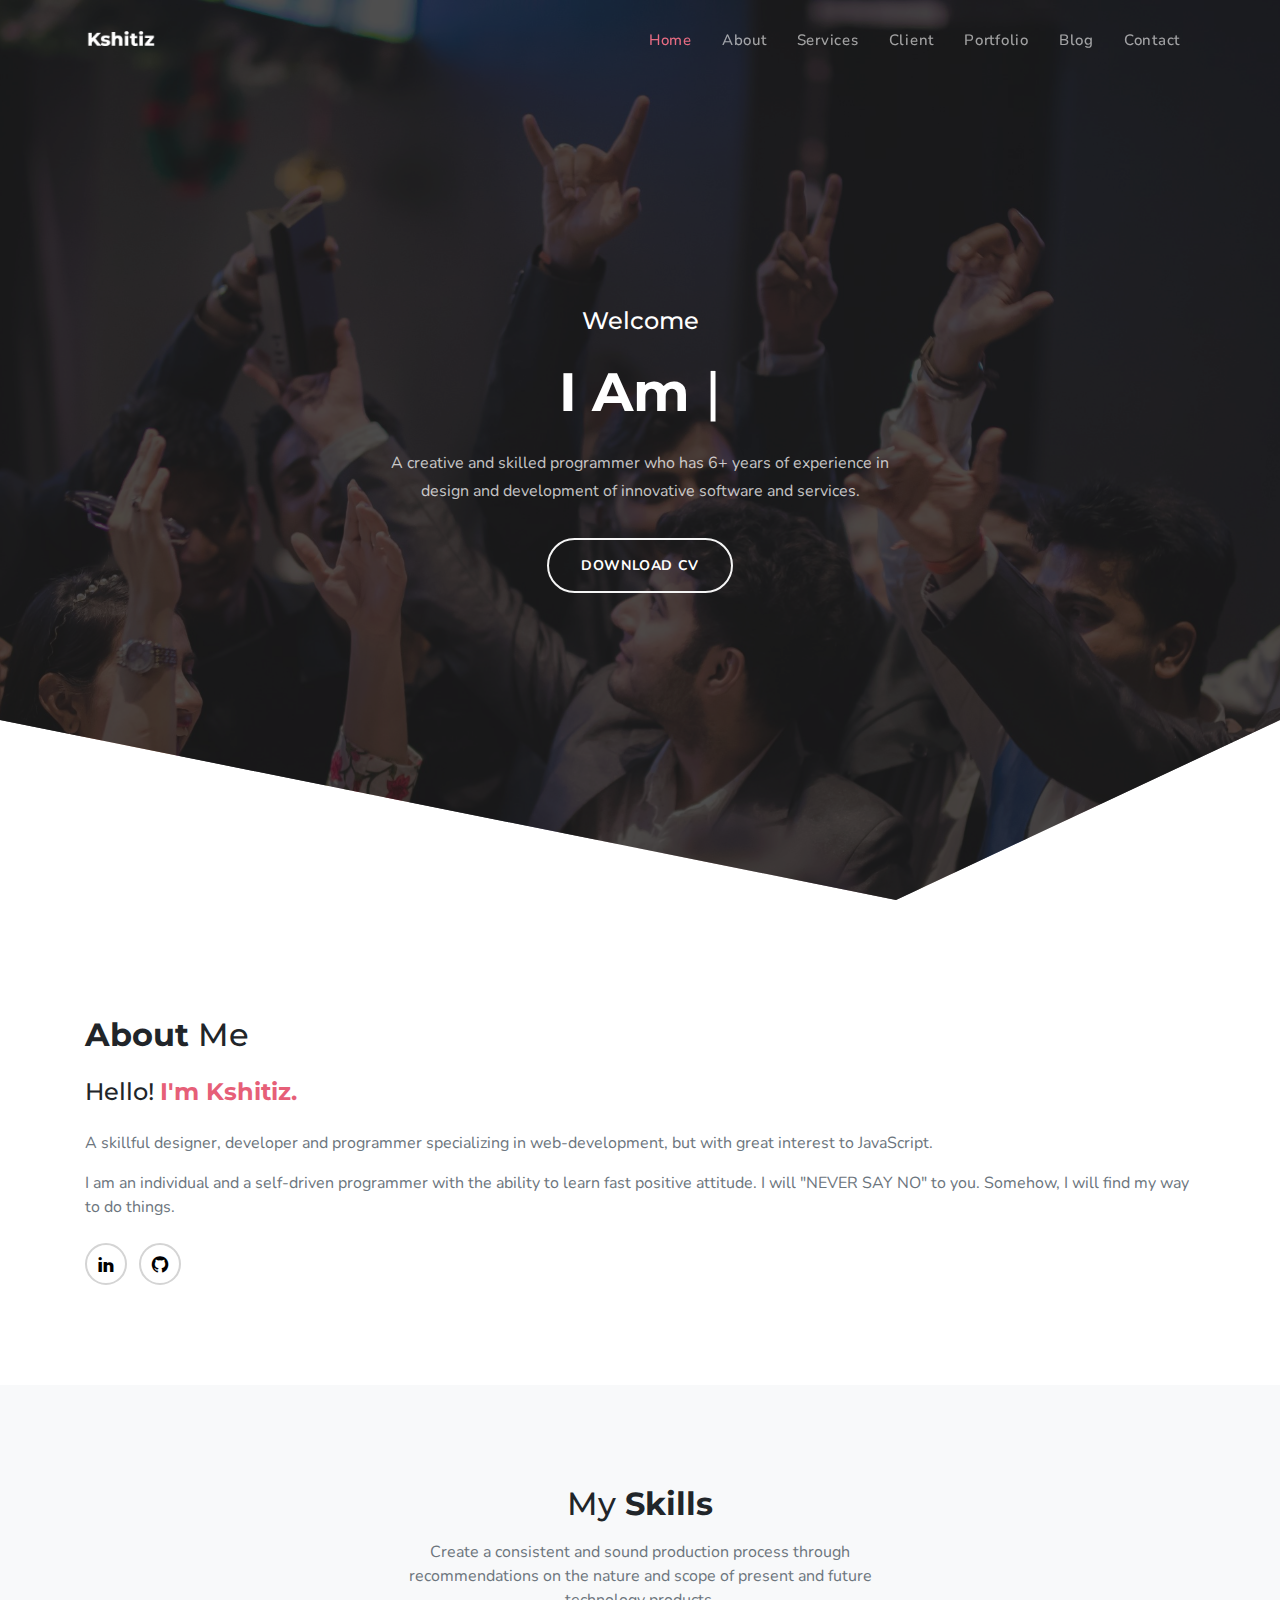
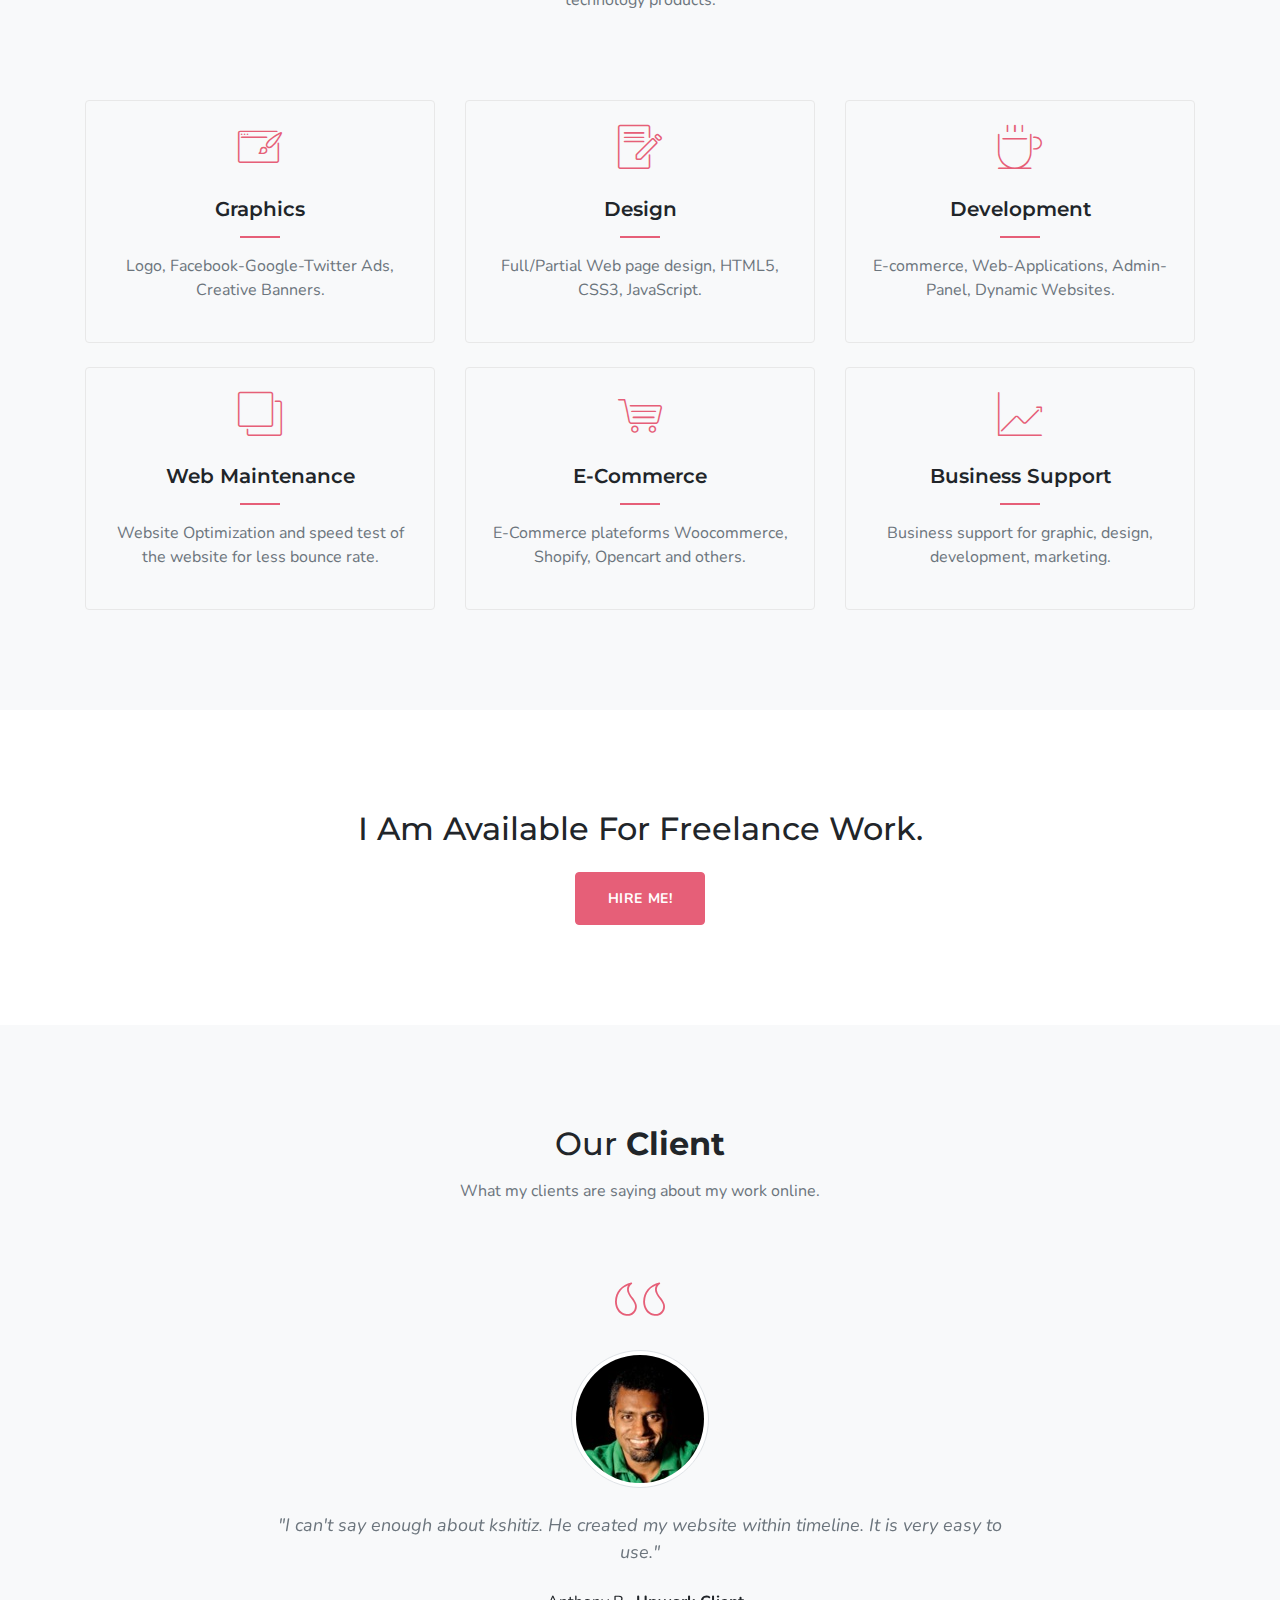
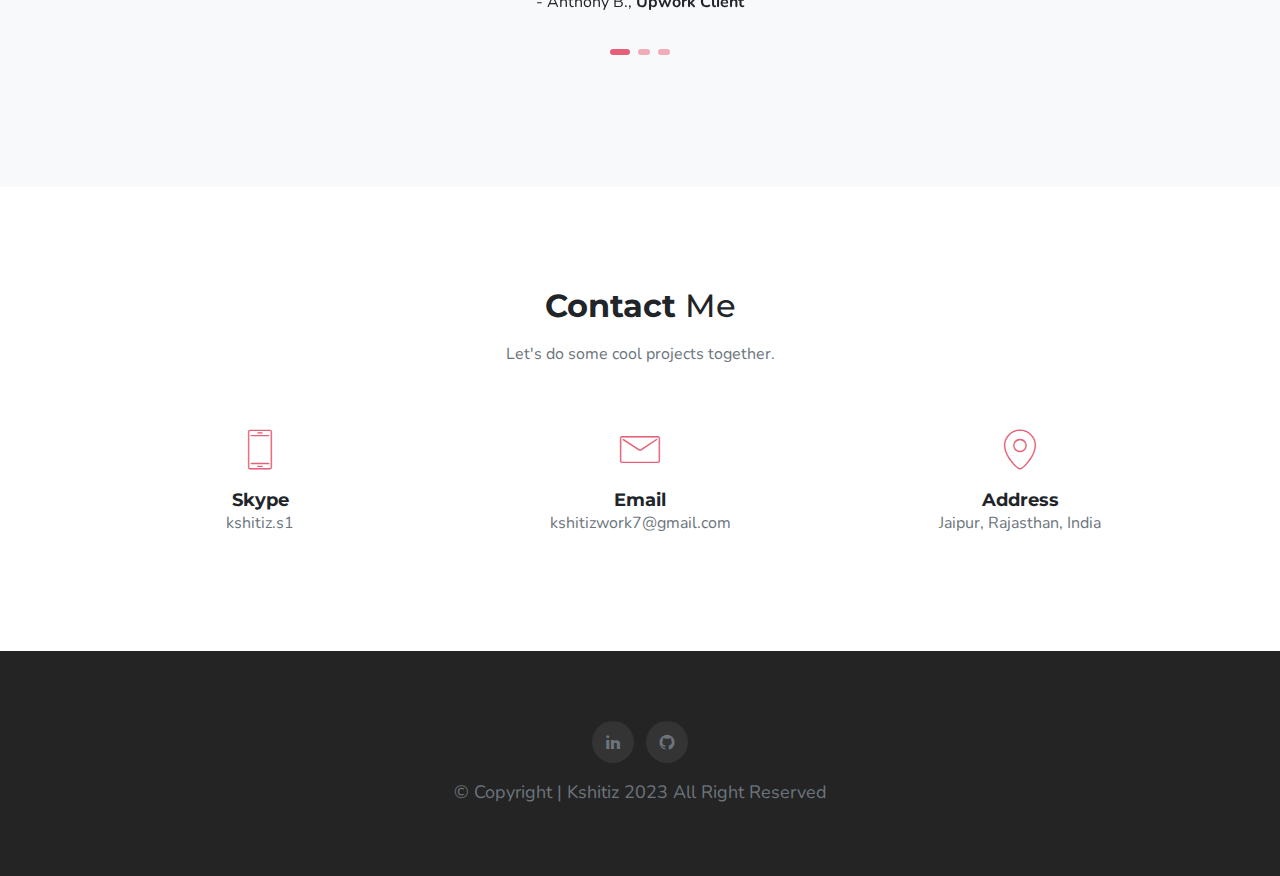
<file: index.html>
<!DOCTYPE html>
<html lang="en">
	<head>
		<meta charset="UTF-8">
		<meta name="viewport" content="width=device-width, initial-scale=1">
		<title>Kshitiz Saxena - Designer/Developer</title>
		<meta name="description" content="">
		<meta name="keywords" content="Kshitiz Saxena, Web Developer, Tech Team Lead, Project Manager">
		<meta name="author" content="Kshitiz Saxena">

		<link rel="shortcut icon" href="images/favicon.ico">

		<link rel="stylesheet" href="css/bootstrap.min.css">
		<link rel="stylesheet" href="css/materialdesignicons.min.css">
		<link rel="stylesheet" href="css/mobiriseicons.css">
		<link rel="stylesheet" href="css/magnific-popup.css">
		<link rel="stylesheet" href="css/owl.carousel.css">
		<link rel="stylesheet" href="css/owl.theme.css">
		<link rel="stylesheet" href="css/owl.transitions.css">
		<link rel="stylesheet" href="css/style.css">
		<script src="https://ajax.googleapis.com/ajax/libs/jquery/3.4.1/jquery.min.js"></script>
	</head>

	<body>
		<div id="preloader">
			<div id="status">
				<div class="spinner">Loading...</div>
			</div>
		</div>

		<nav class="navbar navbar-expand-lg fixed-top custom-nav sticky">
			<div class="container">
				<a class="navbar-brand pt-0 logo" href="javascript:;">
					<img src="images/logo.png" alt="" class="img-fluid logo-light">
					<img src="images/logo-dark.png" alt="" class="img-fluid logo-dark">
				</a>
				<button class="navbar-toggler" type="button" data-toggle="collapse" data-target="#navbarCollapse" aria-controls="navbarCollapse" aria-expanded="false" aria-label="Toggle navigation">
					<span class="mdi mdi-menu"></span>
				</button>
				<div class="collapse navbar-collapse" id="navbarCollapse">
					<ul class="navbar-nav ml-auto">
						<li class="nav-item active"><a class="nav-link" href="#home">Home</a></li>
						<li class="nav-item"><a class="nav-link" href="#about">About</a></li>
						<li class="nav-item"><a class="nav-link" href="#services">Services</a></li>
						<li class="nav-item"><a class="nav-link" href="#client">Client</a></li>
						<li class="nav-item"><a class="nav-link" href="https://iamkshitiz.github.io/portfolio/#">Portfolio</a></li>
						<li class="nav-item"><a class="nav-link" href="#blog">Blog</a></li>
						<li class="nav-item"><a class="nav-link" href="#contact">Contact</a></li>
					</ul>
				</div>
			</div>
		</nav>

		<section class="section header-bg-img h-100vh" id="home">
			<div class="bg-overlay"></div>
			<div class="header-table">
				<div class="header-table-center">
					<div class="container">
						<div class="row justify-content-center">
							<div class="col-lg-12">
								<div class="text-center header-content mx-auto">
									<h4 class="text-white first-title mb-4">Welcome</h4>
									<h1 class="header-name text-white text-capitalize mb-0"><span class="element font-weight-bold" data-elements="I am Kshitiz Saxena.,Designer,Developer,Programmer"></span></h1>
									<p class="text-white mx-auto header-desc mt-4">A creative and skilled programmer who has 6+ years of experience in design and development of innovative software and services.</p>
									<div class="mt-4 pt-2">
<!--
										<a href="doc/Kshitiz_Saxena_Resume.pdf" class="btn btn-outline-custom btn-round">Download CV</a>
-->
										<a href="doc/Kshitiz-Saxena-Resume.pdf" class="btn btn-outline-custom btn-round">Download CV</a>
									</div>
								</div>
							</div>
						</div>
					</div>
				</div>
			</div>
		</section>

		<section class="section" id="about">
			<div class="container">
				<div class="row">
					<div class="col-lg-12">
						<div class="mt-3">
							<h2><span class="font-weight-bold">About</span> Me</h2>
							<h4 class="mt-4">Hello! <span class="text-custom font-weight-bold">I'm Kshitiz.</span></h4>
							<p class="text-muted mt-4">A skillful designer, developer and programmer specializing in web-development, but with great interest to JavaScript.</p>
							<p class="text-muted mt-2">I am an individual and a self-driven programmer with the ability to learn fast positive attitude. I will "NEVER SAY NO" to you. Somehow, I will find my way to do things.</p>
							<div>
								<ul class="mb-0 about-social list-inline mt-4">
									<li class="list-inline-item"><a target="_blank" href="https://in.linkedin.com/in/kshitizsaxena7"><i class="mdi mdi-linkedin"></i></a></li>
									<li class="list-inline-item"><a target="_blank" href="https://github.com/iamkshitiz"><i class="mdi mdi-github-circle"></i></a></li>
								</ul> 
							</div>
						</div>
					</div>
				</div>
			</div>
		</section>

		<section class="section bg-light" id="services">
			<div class="container">
				<div class="row justify-content-center">
					<div class="col-lg-12">
						<div class="text-center">
							<h2>My <span class="font-weight-bold">Skills</span></h2>
							<p class="text-muted mx-auto section-subtitle mt-3">Create a consistent and sound production process through recommendations on the nature and scope of present and future technology products.</p>
						</div>
					</div>
				</div>
				<div class="row mt-5">
					<div class="col-lg-4">
						<div class="text-center services-boxes rounded p-4 mt-4">
							<div class="services-boxes-icon">
								<i class="mbri-website-theme text-custom display-4"></i>
							</div>
							<div class="mt-4">
								<h5 class="mb-0">Graphics</h5>
								<div class="services-title-border"></div>
								<p class="text-muted mt-3">Logo, Facebook-Google-Twitter Ads, Creative Banners.</p>
							</div>
						</div>
					</div>
					<div class="col-lg-4">
						<div class="text-center services-boxes rounded p-4 mt-4">
							<div class="services-boxes-icon">
								<i class="mbri-edit text-custom display-4"></i>
							</div>
							<div class="mt-4">
								<h5 class="mb-0">Design</h5>
								<div class="services-title-border"></div>
								<p class="text-muted mt-3">Full/Partial Web page design, HTML5, CSS3, JavaScript.</p>
							</div>
						</div>
					</div>
					<div class="col-lg-4">
						<div class="text-center services-boxes rounded p-4 mt-4">
							<div class="services-boxes-icon">
								<i class="mbri-hot-cup text-custom display-4"></i>
							</div>
							<div class="mt-4">
								<h5 class="mb-0">Development</h5>
								<div class="services-title-border"></div>
								<p class="text-muted mt-3">E-commerce, Web-Applications, Admin-Panel, Dynamic Websites.</p>
							</div>
						</div>
					</div>
				</div>
				<div class="row">
					<div class="col-lg-4">
						<div class="text-center services-boxes rounded p-4 mt-4">
							<div class="services-boxes-icon">
								<i class="mbri-layers text-custom display-4"></i>
							</div>
							<div class="mt-4">
								<h5 class="mb-0">Web Maintenance</h5>
								<div class="services-title-border"></div>
								<p class="text-muted mt-3">Website Optimization and speed test of the website for less bounce rate.</p>
							</div>
						</div>
					</div>
					<div class="col-lg-4">
						<div class="text-center services-boxes rounded p-4 mt-4">
							<div class="services-boxes-icon">
								<i class="mbri-shopping-cart text-custom display-4"></i>
							</div>
							<div class="mt-4">
								<h5 class="mb-0">E-Commerce</h5>
								<div class="services-title-border"></div>
								<p class="text-muted mt-3">E-Commerce plateforms Woocommerce, Shopify, Opencart and others.</p>
							</div>
						</div>
					</div>
					<div class="col-lg-4">
						<div class="text-center services-boxes rounded p-4 mt-4">
							<div class="services-boxes-icon">
								<i class="mbri-growing-chart text-custom display-4"></i>
							</div>
							<div class="mt-4">
								<h5 class="mb-0">Business Support</h5>
								<div class="services-title-border"></div>
								<p class="text-muted mt-3">Business support for graphic, design, development, marketing.</p>
							</div>
						</div>
					</div>
				</div>
			</div>
		</section>

		<section class="section">
			<div class="container">
				<div class="row">
					<div class="col-lg-12">
						<div class="text-center">
							<h2>I Am Available For Freelance Work.</h2>
						</div>
						<div class="text-center mt-4">
							<a href="#contact" class="btn btn-custom">Hire Me!</a>
						</div>
					</div>
				</div>
			</div>
		</section>

		<section class="section bg-light" id="client">
			<div class="container">
				<div class="row justify-content-center">
					<div class="col-lg-12">
						<div class="text-center">
							<h2>Our <span class="font-weight-bold">Client</span></h2>
							<p class="text-muted mx-auto section-subtitle mt-3">What my clients are saying about my work online.</p>
						</div>
					</div>
				</div>
				<div class="row mt-4 pt-4">
					<div class="col-lg-12">
						<div id="owl-demo" class="owl-carousel">
							<div class="text-center testi_boxes mx-auto">
								<div class="tam_testi_icon text-custom">
									<i class="mbri-quote-left"></i>
								</div>
								<div class="mt-2">
									<div>
										<img src="images/testi/testi-1.jpg" alt="" class="mx-auto img-thumbnail img-fluid d-block rounded-circle">
									</div>
									<p class="client_review font-italic mt-4 text-center text-muted">"I can't say enough about kshitiz. He created my website within timeline. It is very easy to use."</p>
									<p class="client_name text-center mb-0 mt-4">- Anthony B., <span class="font-weight-bold">Upwork Client</span></p>
								</div>
							</div>
							<div class="text-center testi_boxes mx-auto">
								<div class="tam_testi_icon text-custom">
									<i class="mbri-quote-left"></i>
								</div>
								<div class="mt-2">
									<div>
										<img src="images/testi/testi-2.jpg" alt="" class="mx-auto img-thumbnail img-fluid d-block rounded-circle">
									</div>
									<p class="client_review font-italic mt-4 text-center text-muted">"I don't know what else to say. The best web application. Thank you for making it painless, pleasant and most of all hassle free."</p>
									<p class="client_name text-center mb-0 mt-4">- Nelson F., <span class="font-weight-bold">Upwork Client</span></p>
								</div>
							</div>
							<div class="text-center testi_boxes mx-auto">
								<div class="tam_testi_icon text-custom">
									<i class="mbri-quote-left"></i>
								</div>
								<div class="mt-2">
									<div>
										<img src="images/testi/testi-3.jpg" alt="" class="mx-auto img-thumbnail img-fluid d-block rounded-circle">
									</div>
									<p class="client_review font-italic mt-4 text-center text-muted">"Thanks for the great service. You rock! I love my company logo more and more each day."</p>
									<p class="client_name text-center mb-0 mt-4">- Susan C., <span class="font-weight-bold">Fiverr Client</span></p>
								</div>
							</div>
						</div>
					</div>
				</div>
			</div>
		</section>

		<section class="section" id="contact">
			<div class="container">
				<div class="row justify-content-center">
					<div class="col-lg-12">
						<div class="text-center">
							<h2><span class="font-weight-bold">Contact</span> Me</h2>
							<p class="text-muted mx-auto section-subtitle mt-3">Let's do some cool projects together.</p>
						</div>
					</div>
				</div> 
				<div class="row mt-5">
					<div class="col-lg-4">
						<div class="text-center">
							<div>
								<i class="mbri-mobile2 text-custom h1"></i>
							</div>
							<div class="mt-3">
								<h5 class="mb-0 contact_detail-title font-weight-bold">Skype</h5>
								<p class="text-muted">kshitiz.s1</p>
							</div>
						</div>
					</div>
					<div class="col-lg-4">
						<div class="text-center">
							<div>
								<i class="mbri-letter text-custom h1"></i>
							</div>
							<div class="mt-3">
								<h5 class="mb-0 contact_detail-title font-weight-bold">Email</h5>
								<p class="text-muted">kshitizwork7@gmail.com</p>
							</div>
						</div>
					</div>
					<div class="col-lg-4">
						<div class="text-center">
							<div>
								<i class="mbri-pin text-custom h1"></i>
							</div>
							<div class="mt-3">
								<h5 class="mb-0 contact_detail-title font-weight-bold">Address</h5>
								<p class="text-muted">Jaipur, Rajasthan, India</p>
							</div>
						</div>
					</div>
				</div>
			</div>
		</section>

		<footer class="footer bg-light">
			<div class="container">
				<div class="row justify-content-center text-center">
					<div class="col-md-12">
						<div class="text-center text-white footer-alt">
							<ul class="list-unstyled list-inline mb-3">
								<li class="list-inline-item"><a target="_blank" href="https://in.linkedin.com/in/kshitizsaxena7"><i class="mdi mdi-linkedin text-muted"></i></a></li>
								<li class="list-inline-item"><a target="_blank" href="https://github.com/iamkshitiz"><i class="mdi mdi-github-circle text-muted"></i></a></li>
							</ul>
							<p class="text-muted mb-0">&copy; Copyright | Kshitiz 2023 All Right Reserved</p>
						</div>
					</div>
				</div>
			</div>
		</footer>

		<script src="js/popper.min.js"></script>
		<script src="js/bootstrap.min.js"></script>
		<script src="js/jquery.easing.min.js"></script>
		<script src="js/scrollspy.min.js"></script>
		<script src="js/isotope.js"></script>
		<script src="js/jquery.magnific-popup.min.js"></script>
		<script src="js/typed.js"></script>
		<script src="js/owl.carousel.min.js"></script>
		<script src="js/custom.js"></script>
	</body>
</html>
</file>
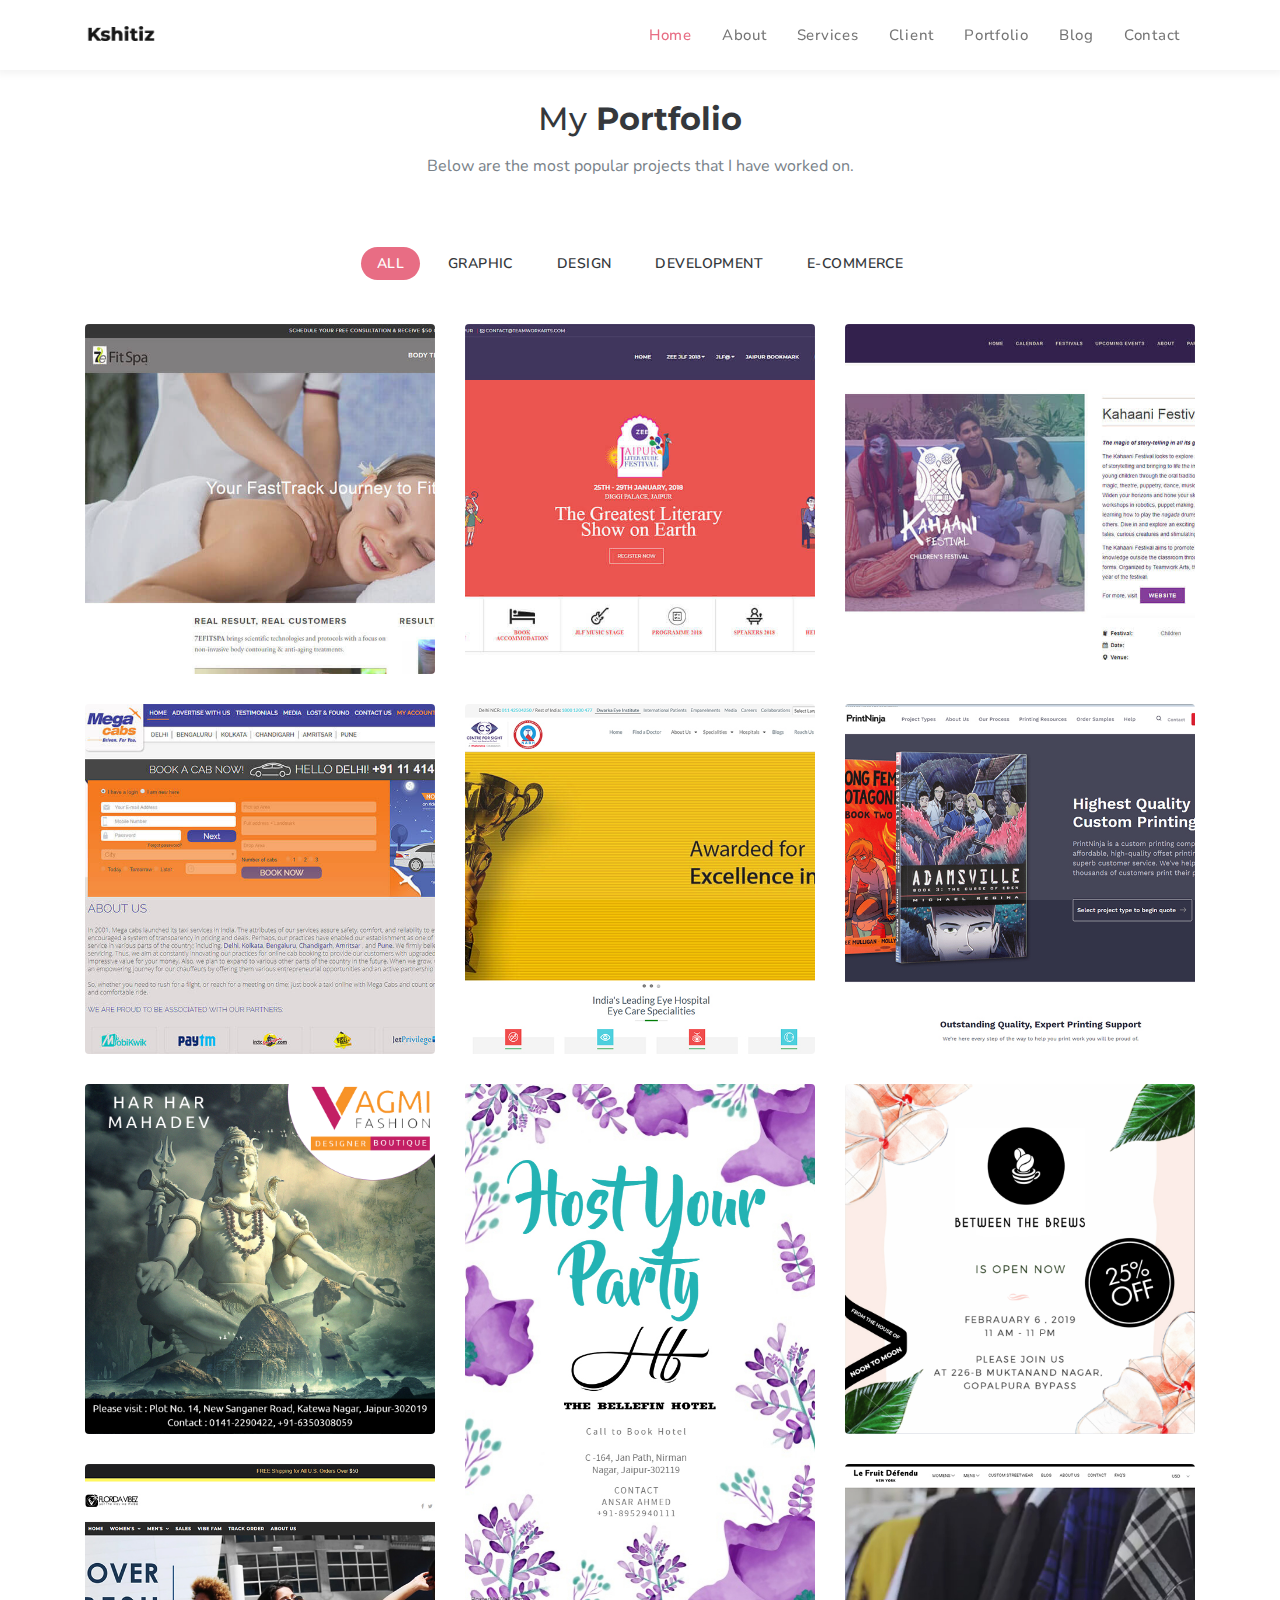
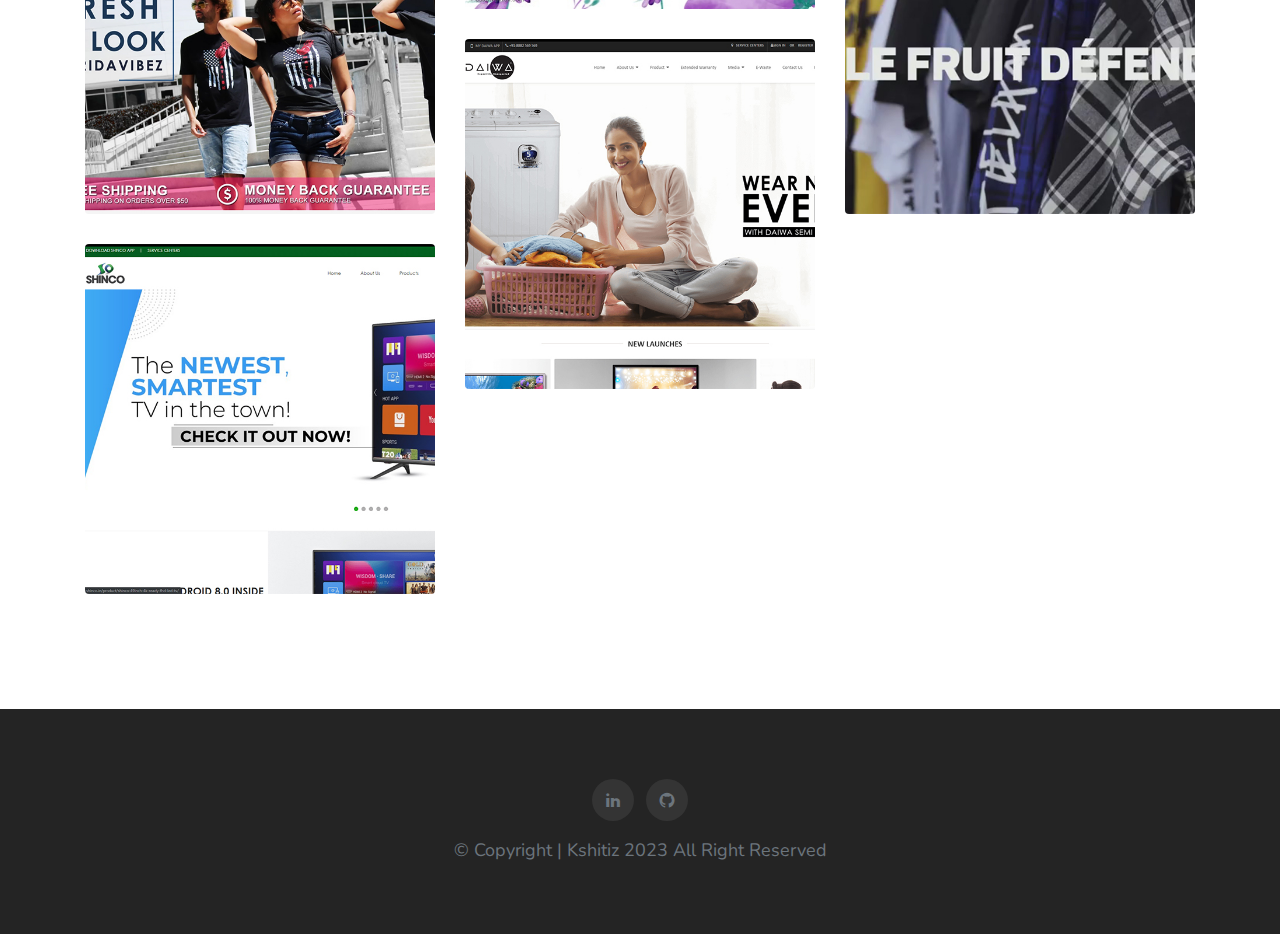
<file: portfolio.html>
<!DOCTYPE html>
<html lang="en">
	<head>
		<meta charset="UTF-8">
		<meta name="viewport" content="width=device-width, initial-scale=1">
		<title>Kshitiz Saxena - Designer/Developer</title>
		<meta name="description" content="" />
		<meta name="keywords" content="Kshitiz Saxena, Web Developer, Tech Team Lead, Project Manager" />
		<meta name="author" content="Kshitiz Saxena" />

		<link rel="shortcut icon" href="images/favicon.ico">

		<link rel="stylesheet" href="css/bootstrap.min.css">
		<link rel="stylesheet" href="css/materialdesignicons.min.css">
		<link rel="stylesheet" href="css/mobiriseicons.css">
		<link rel="stylesheet" href="css/magnific-popup.css">
		<link rel="stylesheet" href="css/owl.carousel.css">
		<link rel="stylesheet" href="css/owl.theme.css">
		<link rel="stylesheet" href="css/owl.transitions.css">
		<link rel="stylesheet" href="css/style.css">
		<script src="https://ajax.googleapis.com/ajax/libs/jquery/3.4.1/jquery.min.js"></script>
	</head>

	<body>
		<div id="preloader">
			<div id="status">
				<div class="spinner">Loading...</div>
			</div>
		</div>

		<nav class="navbar navbar-expand-lg fixed-top custom-nav sticky stickyadd">
			<div class="container">
				<a class="navbar-brand pt-0 logo" href="javascript:;">
					<img src="images/logo.png" alt="" class="img-fluid logo-light">
					<img src="images/logo-dark.png" alt="" class="img-fluid logo-dark">
				</a>
				<button class="navbar-toggler" type="button" data-toggle="collapse" data-target="#navbarCollapse" aria-controls="navbarCollapse" aria-expanded="false" aria-label="Toggle navigation">
					<span class="mdi mdi-menu"></span>
				</button>
				<div class="collapse navbar-collapse" id="navbarCollapse">
					<ul class="navbar-nav ml-auto">
						<li class="nav-item active"><a class="nav-link" href="https://iamkshitiz.github.io/">Home</a></li>
						<li class="nav-item"><a class="nav-link" href="#about">About</a></li>
						<li class="nav-item"><a class="nav-link" href="#services">Services</a></li>
						<li class="nav-item"><a class="nav-link" href="#client">Client</a></li>
						<li class="nav-item"><a class="nav-link" href="portfolio.html">Portfolio</a></li>
						<li class="nav-item"><a class="nav-link" href="#blog">Blog</a></li>
						<li class="nav-item"><a class="nav-link" href="#contact">Contact</a></li>
					</ul>
				</div>
			</div>
		</nav>

		<section class="section text-center" id="work">
			<div class="container">
				<div class="row justify-content-center">
					<div class="col-lg-12">
						<div class="text-center">
							<h2>My <span class="font-weight-bold">Portfolio</span></h2>
							<p class="text-muted mx-auto section-subtitle mt-3">Below are the most popular projects that I have worked on.</p>
						</div>
					</div>
				</div>
				<div class="row mt-5 ">
					<ul class="col list-unstyled list-inline mb-0 text-uppercase work_menu" id="menu-filter">
						<li class="list-inline-item"><a class="active" data-filter="*">All</a></li>
						<li class="list-inline-item"><a class="" data-filter=".graphic">Graphic</a></li>
						<li class="list-inline-item"><a class="" data-filter=".design">Design</a></li>
						<li class="list-inline-item"><a class="" data-filter=".development">Development</a></li>
						<li class="list-inline-item"><a class="" data-filter=".ecommerce">E-Commerce</a></li>
					</ul>
				</div>
			</div>
			<div class="container">
				<div class="row mt-4 work-filter">
					<div class="col-lg-4 work_item development">
						<a href="images/portfolio/7efitspa.jpg" class="img-zoom">
							<div class="work_box">
								<div class="work_img">
									<img src="images/portfolio/7efitspa.jpg" class="img-fluid mx-auto d-block rounded" alt="work-img">
								</div>
								<div class="work_detail">
									<p class="mb-2">Development</p>
									<h4 class="mb-0">www.7efitspa.com</h4>
								</div>
							</div>
						</a>
					</div>
					<div class="col-lg-4 work_item WORK development">
						<a href="images/portfolio/jaipurliteraturefestival.jpg" class="img-zoom">
							<div class="work_box">
								<div class="work_img">
									<img src="images/portfolio/jaipurliteraturefestival.jpg" class="img-fluid mx-auto d-block rounded" alt="work-img">
								</div>
								<div class="work_detail">
									<p class="mb-2">Development</p>
									<h4 class="mb-0">jaipurliteraturefestival.org</h4>
								</div>
							</div>
						</a>
					</div>
					<div class="col-lg-4 work_item development">
						<a href="images/portfolio/kahaanifestival.jpg" class="img-zoom">
							<div class="work_box">
								<div class="work_img">
									<img src="images/portfolio/kahaanifestival.jpg" class="img-fluid mx-auto d-block rounded" alt="work-img">
								</div>
								<div class="work_detail">
									<p class="mb-2">Development</p>
									<h4 class="mb-0">kahaanifestival.com</h4>
								</div>
							</div>
						</a>
					</div>
					<div class="col-lg-4 work_item development">
						<a href="images/portfolio/megacabs.jpg" class="img-zoom">
							<div class="work_box">
								<div class="work_img">
									<img src="images/portfolio/megacabs.jpg" class="img-fluid mx-auto d-block rounded" alt="work-img">
								</div>
								<div class="work_detail">
									<p class="mb-2">Development</p>
									<h4 class="mb-0">www.megacabs.com</h4>
								</div>
							</div>
						</a>
					</div>
					<div class="col-lg-4 work_item development">
						<a href="images/portfolio/centreforsight.jpg" class="img-zoom">
							<div class="work_box">
								<div class="work_img">
									<img src="images/portfolio/centreforsight.jpg" class="img-fluid mx-auto d-block rounded" alt="work-img">
								</div>
								<div class="work_detail">
									<p class="mb-2">Development</p>
									<h4 class="mb-0">www.centreforsight.net</h4>
								</div>
							</div>
						</a>
					</div>
					<div class="col-lg-4 work_item development">
						<a href="images/portfolio/printninja.jpg" class="img-zoom">
							<div class="work_box">
								<div class="work_img">
									<img src="images/portfolio/printninja.jpg" class="img-fluid mx-auto d-block rounded" alt="work-img">
								</div>
								<div class="work_detail">
									<p class="mb-2">Development</p>
									<h4 class="mb-0">printninja.com</h4>
								</div>
							</div>
						</a>
					</div>
					<div class="col-lg-4 work_item graphic">
						<a href="images/portfolio/vagmi.jpg" class="img-zoom">
							<div class="work_box">
								<div class="work_img">
									<img src="images/portfolio/vagmi.jpg" class="img-fluid mx-auto d-block rounded" alt="work-img">
								</div>
								<div class="work_detail">
									<p class="mb-2">Graphic</p>
									<h4 class="mb-0">Facebook Creative</h4>
								</div>
							</div>
						</a>
					</div>
					<div class="col-lg-4 work_item graphic">
						<a href="images/portfolio/bellefin.jpg" class="img-zoom">
							<div class="work_box">
								<div class="work_img">
									<img src="images/portfolio/bellefin.jpg" class="img-fluid mx-auto d-block rounded" alt="work-img">
								</div>
								<div class="work_detail">
									<p class="mb-2">Graphic</p>
									<h4 class="mb-0">Facebook Creative</h4>
								</div>
							</div>
						</a>
					</div>
					<div class="col-lg-4 work_item graphic">
						<a href="images/portfolio/betweenthebrews.jpg" class="img-zoom">
							<div class="work_box">
								<div class="work_img">
									<img src="images/portfolio/betweenthebrews.jpg" class="img-fluid mx-auto d-block rounded" alt="work-img">
								</div>
								<div class="work_detail">
									<p class="mb-2">Graphic</p>
									<h4 class="mb-0">Facebook Creative</h4>
								</div>
							</div>
						</a>
					</div>
					<div class="col-lg-4 work_item ecommerce">
						<a href="images/portfolio/floridavibez.jpg" class="img-zoom">
							<div class="work_box">
								<div class="work_img">
									<img src="images/portfolio/floridavibez.jpg" class="img-fluid mx-auto d-block rounded" alt="work-img">
								</div>
								<div class="work_detail">
									<p class="mb-2">Shopify</p>
									<h4 class="mb-0">https://www.floridavibez.com/</h4>
								</div>
							</div>
						</a>
					</div>
					<div class="col-lg-4 work_item ecommerce">
						<a href="images/portfolio/lfdfashion.jpg" class="img-zoom">
							<div class="work_box">
								<div class="work_img">
									<img src="images/portfolio/lfdfashion.jpg" class="img-fluid mx-auto d-block rounded" alt="work-img">
								</div>
								<div class="work_detail">
									<p class="mb-2">Shopify</p>
									<h4 class="mb-0">https://lfdfashion.com/</h4>
								</div>
							</div>
						</a>
					</div>
					<div class="col-lg-4 work_item ecommerce">
						<a href="images/portfolio/daiwa.jpg" class="img-zoom">
							<div class="work_box">
								<div class="work_img">
									<img src="images/portfolio/daiwa.jpg" class="img-fluid mx-auto d-block rounded" alt="work-img">
								</div>
								<div class="work_detail">
									<p class="mb-2">WooCommerce</p>
									<h4 class="mb-0">www.daiwa.in</h4>
								</div>
							</div>
						</a>
					</div>
					<div class="col-lg-4 work_item ecommerce">
						<a href="images/portfolio/shinco.jpg" class="img-zoom">
							<div class="work_box">
								<div class="work_img">
									<img src="images/portfolio/shinco.jpg" class="img-fluid mx-auto d-block rounded" alt="work-img">
								</div>
								<div class="work_detail">
									<p class="mb-2">WooCommerce</p>
									<h4 class="mb-0">www.shinco.in</h4>
								</div>
							</div>
						</a>
					</div>
				</div>
			</div>
		</section>

		<footer class="footer bg-light">
			<div class="container">
				<div class="row justify-content-center text-center">
					<div class="col-md-12">
						<div class="text-center text-white footer-alt">
							<ul class="list-unstyled list-inline mb-3">
								<li class="list-inline-item"><a target="_blank" href="https://in.linkedin.com/in/kshitizsaxena7"><i class="mdi mdi-linkedin text-muted"></i></a></li>
								<li class="list-inline-item"><a target="_blank" href="https://github.com/iamkshitiz"><i class="mdi mdi-github-circle text-muted"></i></a></li>
							</ul>
							<p class="text-muted mb-0">&copy; Copyright | Kshitiz 2023 All Right Reserved</p>
						</div>
					</div>
				</div>
			</div>
		</footer>

		<script src="js/popper.min.js"></script>
		<script src="js/bootstrap.min.js"></script>
		<script src="js/jquery.easing.min.js"></script>
		<script src="js/isotope.js"></script>
		<script src="js/jquery.magnific-popup.min.js"></script>
		<script src="js/typed.js"></script>
		<script src="js/owl.carousel.min.js"></script>
		<script src="js/custom.js"></script>
		<script>
			$(window).on('scroll',function() {
				var scroll = $(window).scrollTop();

				if (scroll >= 50) {
					$(".sticky").addClass("stickyadd");
				} else {
					$(".sticky").addClass("stickyadd");
				}
			});
		</script>
	</body>
</html>
</file>
<file: css/mobiriseicons.css>
@font-face {
  font-family: 'MobiriseIcons';
  src:  url('../fonts/MobiriseIcons.eot?5dqoim');
  src:  url('../fonts/MobiriseIcons.eot?5dqoim#iefix') format('embedded-opentype'),
    url('../fonts/mobirise.ttf?5dqoim') format('truetype'),
    url('../fonts/mobirise.woff?5dqoim') format('woff'),
    url('../fonts/MobiriseIcons.svg?5dqoim#MobiriseIcons') format('svg');
  font-weight: normal;
  font-style: normal;
}

[class^="mbri-"], [class*=" mbri-"] {
  /* use !important to prevent issues with browser extensions that change fonts */
  font-family: 'MobiriseIcons' !important;
  speak: none;
  font-style: normal;
  font-weight: normal;
  font-variant: normal;
  text-transform: none;
  line-height: 1;

  /* Better Font Rendering =========== */
  -webkit-font-smoothing: antialiased;
  -moz-osx-font-smoothing: grayscale;
}

.mbri-add-submenu:before {
  content: "\e900";
}
.mbri-alert:before {
  content: "\e901";
}
.mbri-align-center:before {
  content: "\e902";
}
.mbri-align-justify:before {
  content: "\e903";
}
.mbri-align-left:before {
  content: "\e904";
}
.mbri-align-right:before {
  content: "\e905";
}
.mbri-android:before {
  content: "\e906";
}
.mbri-apple:before {
  content: "\e907";
}
.mbri-arrow-down:before {
  content: "\e908";
}
.mbri-arrow-next:before {
  content: "\e909";
}
.mbri-arrow-prev:before {
  content: "\e90a";
}
.mbri-arrow-up:before {
  content: "\e90b";
}
.mbri-bold:before {
  content: "\e90c";
}
.mbri-bookmark:before {
  content: "\e90d";
}
.mbri-bootstrap:before {
  content: "\e90e";
}
.mbri-briefcase:before {
  content: "\e90f";
}
.mbri-browse:before {
  content: "\e910";
}
.mbri-bulleted-list:before {
  content: "\e911";
}
.mbri-calendar:before {
  content: "\e912";
}
.mbri-camera:before {
  content: "\e913";
}
.mbri-cart-add:before {
  content: "\e914";
}
.mbri-cart-full:before {
  content: "\e915";
}
.mbri-cash:before {
  content: "\e916";
}
.mbri-change-style:before {
  content: "\e917";
}
.mbri-chat:before {
  content: "\e918";
}
.mbri-clock:before {
  content: "\e919";
}
.mbri-close:before {
  content: "\e91a";
}
.mbri-cloud:before {
  content: "\e91b";
}
.mbri-code:before {
  content: "\e91c";
}
.mbri-contact-form:before {
  content: "\e91d";
}
.mbri-credit-card:before {
  content: "\e91e";
}
.mbri-cursor-click:before {
  content: "\e91f";
}
.mbri-cust-feedback:before {
  content: "\e920";
}
.mbri-database:before {
  content: "\e921";
}
.mbri-delivery:before {
  content: "\e922";
}
.mbri-desktop:before {
  content: "\e923";
}
.mbri-devices:before {
  content: "\e924";
}
.mbri-down:before {
  content: "\e925";
}
.mbri-download:before {
  content: "\e926";
}
.mbri-drag-n-drop:before {
  content: "\e927";
}
.mbri-drag-n-drop2:before {
  content: "\e928";
}
.mbri-edit:before {
  content: "\e929";
}
.mbri-edit2:before {
  content: "\e92a";
}
.mbri-error:before {
  content: "\e92b";
}
.mbri-extension:before {
  content: "\e92c";
}
.mbri-features:before {
  content: "\e92d";
}
.mbri-file:before {
  content: "\e92e";
}
.mbri-flag:before {
  content: "\e92f";
}
.mbri-folder:before {
  content: "\e930";
}
.mbri-gift:before {
  content: "\e931";
}
.mbri-github:before {
  content: "\e932";
}
.mbri-globe-2:before {
  content: "\e933";
}
.mbri-globe:before {
  content: "\e934";
}
.mbri-growing-chart:before {
  content: "\e935";
}
.mbri-hearth:before {
  content: "\e936";
}
.mbri-help:before {
  content: "\e937";
}
.mbri-home:before {
  content: "\e938";
}
.mbri-hot-cup:before {
  content: "\e939";
}
.mbri-idea:before {
  content: "\e93a";
}
.mbri-image-gallery:before {
  content: "\e93b";
}
.mbri-image-slider:before {
  content: "\e93c";
}
.mbri-info:before {
  content: "\e93d";
}
.mbri-italic:before {
  content: "\e93e";
}
.mbri-key:before {
  content: "\e93f";
}
.mbri-laptop:before {
  content: "\e940";
}
.mbri-layers:before {
  content: "\e941";
}
.mbri-left-right:before {
  content: "\e942";
}
.mbri-left:before {
  content: "\e943";
}
.mbri-letter:before {
  content: "\e944";
}
.mbri-like:before {
  content: "\e945";
}
.mbri-link:before {
  content: "\e946";
}
.mbri-lock:before {
  content: "\e947";
}
.mbri-login:before {
  content: "\e948";
}
.mbri-logout:before {
  content: "\e949";
}
.mbri-magic-stick:before {
  content: "\e94a";
}
.mbri-map-pin:before {
  content: "\e94b";
}
.mbri-menu:before {
  content: "\e94c";
}
.mbri-mobile:before {
  content: "\e94d";
}
.mbri-mobile2:before {
  content: "\e94e";
}
.mbri-mobirise:before {
  content: "\e94f";
}
.mbri-more-horizontal:before {
  content: "\e950";
}
.mbri-more-vertical:before {
  content: "\e951";
}
.mbri-music:before {
  content: "\e952";
}
.mbri-new-file:before {
  content: "\e953";
}
.mbri-numbered-list:before {
  content: "\e954";
}
.mbri-opened-folder:before {
  content: "\e955";
}
.mbri-pages:before {
  content: "\e956";
}
.mbri-paper-plane:before {
  content: "\e957";
}
.mbri-paperclip:before {
  content: "\e958";
}
.mbri-photo:before {
  content: "\e959";
}
.mbri-photos:before {
  content: "\e95a";
}
.mbri-pin:before {
  content: "\e95b";
}
.mbri-play:before {
  content: "\e95c";
}
.mbri-plus:before {
  content: "\e95d";
}
.mbri-preview:before {
  content: "\e95e";
}
.mbri-print:before {
  content: "\e95f";
}
.mbri-protect:before {
  content: "\e960";
}
.mbri-question:before {
  content: "\e961";
}
.mbri-quote-left:before {
  content: "\e962";
}
.mbri-quote-right:before {
  content: "\e963";
}
.mbri-redo:before {
  content: "\e964";
}
.mbri-refresh:before {
  content: "\e965";
}
.mbri-responsive:before {
  content: "\e966";
}
.mbri-right:before {
  content: "\e967";
}
.mbri-rocket:before {
  content: "\e968";
}
.mbri-sad-face:before {
  content: "\e969";
}
.mbri-sale:before {
  content: "\e96a";
}
.mbri-save:before {
  content: "\e96b";
}
.mbri-search:before {
  content: "\e96c";
}
.mbri-setting:before {
  content: "\e96d";
}
.mbri-setting2:before {
  content: "\e96e";
}
.mbri-setting3:before {
  content: "\e96f";
}
.mbri-share:before {
  content: "\e970";
}
.mbri-shopping-bag:before {
  content: "\e971";
}
.mbri-shopping-basket:before {
  content: "\e972";
}
.mbri-shopping-cart:before {
  content: "\e973";
}
.mbri-sites:before {
  content: "\e974";
}
.mbri-smile-face:before {
  content: "\e975";
}
.mbri-speed:before {
  content: "\e976";
}
.mbri-star:before {
  content: "\e977";
}
.mbri-success:before {
  content: "\e978";
}
.mbri-sun:before {
  content: "\e979";
}
.mbri-sun2:before {
  content: "\e97a";
}
.mbri-tablet-vertical:before {
  content: "\e97b";
}
.mbri-tablet:before {
  content: "\e97c";
}
.mbri-target:before {
  content: "\e97d";
}
.mbri-timer:before {
  content: "\e97e";
}
.mbri-to-ftp:before {
  content: "\e97f";
}
.mbri-to-local-drive:before {
  content: "\e980";
}
.mbri-touch-swipe:before {
  content: "\e981";
}
.mbri-touch:before {
  content: "\e982";
}
.mbri-trash:before {
  content: "\e983";
}
.mbri-underline:before {
  content: "\e984";
}
.mbri-undo:before {
  content: "\e985";
}
.mbri-unlink:before {
  content: "\e986";
}
.mbri-unlock:before {
  content: "\e987";
}
.mbri-up-down:before {
  content: "\e988";
}
.mbri-up:before {
  content: "\e989";
}
.mbri-update:before {
  content: "\e98a";
}
.mbri-upload:before {
  content: "\e98b";
}
.mbri-user:before {
  content: "\e98c";
}
.mbri-user2:before {
  content: "\e98d";
}
.mbri-users:before {
  content: "\e98e";
}
.mbri-video-play:before {
  content: "\e98f";
}
.mbri-video:before {
  content: "\e990";
}
.mbri-watch:before {
  content: "\e991";
}
.mbri-website-theme:before {
  content: "\e992";
}
.mbri-wifi:before {
  content: "\e993";
}
.mbri-windows:before {
  content: "\e994";
}
.mbri-zoom-out:before {
  content: "\e995";
}
</file>
<file: css/style.css>
/***********************
    1.BASIC
    2.HELPER
    3.NAVBAR
    4.HOME
    5.ABOUT 
    6.SERVICES
    7.CLIENT
    8.WORK
    9.CONTACT
    10.FOOTER
    11.RESPONSIVE
************************/

@import url('https://fonts.googleapis.com/css?family=Montserrat:400,500,600|Nunito:400,600,700');


/*======================
        1.BASIC
========================*/

body {
    font-family: 'Nunito', sans-serif;
    overflow-x: hidden;
}

h1,
h2,
h3,
h4,
h5,
h6 {
    font-family: 'Montserrat', sans-serif;
}

a,
a:hover,
a:focus,
button,
button:focus {
    text-decoration: none !important;
    outline: none !important;
    box-shadow: none !important;
}

::selection {
    background: rgba(166, 175, 189, 0.3);
}

::-moz-selection {
    background: rgba(166, 175, 189, 0.3);
}

#preloader {
    position: fixed;
    top: 0;
    left: 0;
    right: 0;
    bottom: 0;
    background-color: #fff;
    z-index: 9999999;
}

#status {
    width: 40px;
    height: 40px;
    position: absolute;
    left: 50%;
    top: 50%;
    margin: -20px 0 0 -20px;
}

.spinner {
    margin: 0 auto;
    font-size: 10px;
    position: relative;
    text-indent: -9999em;
    border-top: 5px solid rgba(0, 0, 0, 0.2);
    border-right: 5px solid rgba(0, 0, 0, 0.2);
    border-bottom: 5px solid rgba(0, 0, 0, 0.2);
    border-left: 5px solid #000;
    -webkit-transform: translateZ(0);
    -ms-transform: translateZ(0);
    transform: translateZ(0);
    -webkit-animation: load8 1.1s infinite linear;
    animation: load8 1.1s infinite linear;
}

.spinner,
.spinner:after {
    border-radius: 50%;
    width: 40px;
    height: 40px;
}

@-webkit-keyframes load8 {
    0% {
        -webkit-transform: rotate(0deg);
        transform: rotate(0deg);
    }
    100% {
        -webkit-transform: rotate(360deg);
        transform: rotate(360deg);
    }
}

@keyframes load8 {
    0% {
        -webkit-transform: rotate(0deg);
        transform: rotate(0deg);
    }
    100% {
        -webkit-transform: rotate(360deg);
        transform: rotate(360deg);
    }
}

/*==========================
        2.HELPER
============================*/

.section {
    padding-top: 100px;
    padding-bottom: 100px;
    position: relative;
    background-color: #fff;
}

.text-custom{
    color: #e65f78 !important;
}

.h-100vh{
    height: 100vh;
}

.z-index{
    z-index: 2;
}

.clippath_none{
    clip-path: none !important;
}

.section-subtitle{
    max-width: 500px;
}

.btn {
    padding: 15px 32px;
    font-size: 14px;
    font-weight: 700;
    transition: all 0.5s;
    letter-spacing: 0.6px;
    color: #fff;
    box-shadow: none !important;
    text-transform: uppercase;
    outline: none !important;
}

.btn-custom{
    border:1px solid #e65f78;
    background-color: #e65f78;
}

.btn-round {
    border-radius: 30px;
}

.btn-custom:hover,
.btn-custom:focus,
.btn-custom:active,
.btn-custom.active,
.btn-custom.focus,
.btn-custom:active,
.btn-custom:focus,
.btn-custom:hover,
.open > .dropdown-toggle.btn-custom {
    color: #f3f3f3;
    background-color: #d8576f;
    border-color: #d8576f;
}

.btn-outline-custom {
    border: 2px solid #f5f5f5;
}

.btn-outline-custom:hover,
.btn-outline-custom:focus,
.btn-outline-custom:active,
.btn-outline-custom.active,
.btn-outline-custom.focus,
.btn-outline-custom:active,
.btn-outline-custom:focus,
.btn-outline-custom:hover,
.open > .dropdown-toggle.btn-outline-custom {
    color: #000;
    background-color: #fff;
    border-color: #fff;
}

.bg-overlay {
    background-color: rgba(0, 0, 0, 0.75);
    position: absolute;
    top: 0;
    right: 0;
    width: 100%;
    height: 100%;
}

/*==========================
        3.NAVBAR CUSTOM
============================*/

.custom-nav {
    background-color: transparent;
    padding: 20px 0px;
    width: 100%;
    border-radius: 0px;
    z-index: 999;
    margin-bottom: 0px;
    transition: all 0.5s ease-in-out;
}

.custom-nav .navbar-nav li a {
    color: rgba(255, 255, 255, 0.6) !important;
    font-size: 15px;
    background-color: transparent !important;
    margin: 0 7px;
    letter-spacing: 0.05em;
    line-height: 24px;
    transition: all 0.5s;
    font-weight: 500;
}

.custom-nav .navbar-brand .logo-light,.custom-nav .navbar-brand .logo-dark {
    height: 27px;
}

.logo .logo-light {
  display: inline-block;
}

.stickyadd .logo .logo-dark {
  display: inline-block;
}

.stickyadd .logo .logo-light {
  display:none;
}

.logo .logo-dark {
  display: none;
}

.custom-nav .navbar-brand {
    color: #fff !important;
    text-transform: uppercase;
}

.custom-nav .navbar-toggler {
    color: #fff;
    font-size: 35px;
    padding: 0px;
}

.custom-nav .navbar-nav li a:hover,
.custom-nav .navbar-nav li a:active,
.custom-nav .navbar-nav li.active a,
.custom-nav.stickyadd .navbar-nav li a:hover,
.custom-nav.stickyadd .navbar-nav li a:active,
.custom-nav.stickyadd .navbar-nav li.active a {
    color: #e65f78 !important;
}

.custom-nav.stickyadd {
    background-color: #fff  !important;
    box-shadow: 0 1px 8px 3px rgba(0, 0, 0, 0.050980392156862744);
    padding: 15px 0px;
}

.custom-nav.stickyadd .navbar-nav li a {
    color: rgba(0, 0, 0, 0.6) !important;
}

/*===========================
        4.HOME
=============================*/

.header-bg-img {
    background-image: url(../images/header-bg.jpg);
    position: relative;
    background-size: cover;
    background-position: center center;
    clip-path: polygon(0 0, 100% 0, 100% 80%, 70% 100%, 0 80%);
}

.header-content{
    max-width: 800px;
}

.header-table-center {
    display: table-cell;
    vertical-align: middle;
}

.header-table {
    display: table;
    width: 100%;
    height: 100%;
}

.header-name{
    font-size: 54px;
}

.header-desc{
    max-width: 500px;
    line-height: 1.8;
    color: rgba(255, 255, 255, 0.75) !important;
}

/*===========================
        5.ABOUT
=============================*/

.about-social li a {
    color: #000;
    display: inline-block;
    height: 42px;
    width: 42px;
    font-size: 20px;
    border-radius: 50%;
    border: 2px solid #d4d4d4;
    line-height: 40px;
    transition: all 0.5s;
    text-align: center;
}

.about-social li a:hover {
    color: #e65f78;
    border-color: #e65f78;
}

/*===========================
        6.SERVICES
=============================*/

.services-boxes {
    border: 1px solid #e8e8e8;
}

.services-boxes .services-boxes-icon i{
    font-size: 44px;
}

.services-boxes .services-title-border{
    height: 2px;
    width: 40px;
    margin: 15px auto;
    background: #e65f78;
    transition: all 0.5s;
}

.services-boxes:hover .services-title-border{
    width: 60px;
}

.service-box {
    border: 1px solid #eaeaea;
    border-radius: 8px;
}

.services-boxes h5{
    font-weight: 600;
}

.service-box .service-content h5 {
    font-size: 20px;
    font-weight: 700;
}

.service-box .service-content p {
    font-size: 15px;
}

/*===========================
        7.CLIENT
=============================*/

.testi_boxes {
    max-width:750px;
}

.client_review {
    font-size: 18px;
}

.client_name {
    font-size: 16px;
}

.testi_boxes .tam_testi_icon {
    font-size: 50px;
}

.owl-theme .owl-controls .owl-page {
    margin: 20px 0px;
}

.owl-theme .owl-controls .owl-page span {
    display: block;
    width: 12px;
    height: 6px;
    margin: 5px 4px;
    filter: Alpha(Opacity=50);
    opacity: 0.5;
    -webkit-border-radius: 20px;
    -moz-border-radius: 20px;
    border-radius: 20px;
    transition: all 0.5s;
    background: #e65f78;
}

.owl-theme .owl-controls .owl-page.active span {
    width: 20px;
}        

/*===========================
        8.WORK
=============================*/
.work_menu li a {
    cursor: pointer;
    display: block;
    border-radius: 30px;
    letter-spacing: 0.03em;
    margin-bottom: 5px;
    font-weight: 600;
    font-size: 14px;
    padding: 6px 16px;
    transition: all 0.5s;
    margin-top: 5px;
}

.work_menu a.active,
.work_menu a:hover {
    background-color: #e65f78;
    color: #fff !important;
}

.work_item {
    position: relative;
    padding: 15px;
}

.work_box {
    overflow: hidden;
    position: relative;
}

.work_box .work_img {
    position: relative;
    overflow: hidden;
}

.work_box .work_img:after {
    content: " ";
    display: block;
    width: 100%;
    height: 100%;
    position: absolute;
    top: 0;
    left: 0;
    border-radius: 5px;
    transition: all 0.27s cubic-bezier(0.3, 0.1, 0.58, 1);
}

.work_box .work_img>img {
    transition: all 0.3s cubic-bezier(0.3, 0.1, 0.58, 1);
    border-radius: 0;
}

.work_box .work_detail {
    opacity: 0;
    color: #ffffff;
    width: 100%;
    padding: 20px;
    box-sizing: border-box;
    position: absolute;
    left: 0;
    overflow: hidden;
    transition: all 0.27s cubic-bezier(0.3, 0.1, 0.58, 1);
}

.work_box .work_detail h4 {
    font-size: 18px;
}

.work_box .work_detail p {
    color: rgba(255, 255, 255, 0.6);
    font-size: 14px;
}

.work_box:hover .work_detail {
    top: 50%;
    transform: translate(0, -50%);
    opacity: 1;
}

.work_box:hover .work_img:after {
    background: rgba(0, 0, 0, 0.8);
}

.work_box:hover .work_img>img {
    transform: scale(1.05);
}

/*=========================
        9.CONTACT
===========================*/

.form-kerri .form-control {
    box-shadow: none !important;
    height: 50px;
    border: 2px solid #e0e0e0;
}

.form-kerri .form-control:focus {
    border-color: #e65f78;
}

.form-kerri textarea.form-control {
    height: auto;
}

.contact_detail-title {
    font-size: 18px;
}


/*======================
        10.FOOTER
========================*/

.footer{
    padding: 70px 0px;
    background-color: #242424 !important;
}

.footer .footer-alt p {
    font-size: 18px;
}

.footer .footer-alt ul li a {
    border-radius: 50%;
    transition: all 0.5s;
    background-color: rgba(241, 241, 241, 0.08);
    width: 42px;
    height: 42px;
    display: block;
    font-size: 18px;
    line-height: 42px;
    text-align: center;
}

/*===========================
        11.RESPONSIVE
=============================*/

@media (min-width: 200px) and (max-width: 768px) {
    .custom-nav {
        background-color: #fff !important;
        padding: 10px 0px !important;
    }
    .custom-nav .container {
        width: 85%;
    }
    .custom-nav .navbar-toggler {
        color: #000;
        font-size: 26px;
        border: none;
    }
    .custom-nav .logo .logo-dark {
        display:inline-block;
    }
    .custom-nav .navbar-nav li a {
        color: rgba(0, 0, 0, 0.6) !important;
    }
    .custom-nav .logo .logo-light {
        display:none;
    }
    .h-100vh{
        height:auto;
    }
    .header-bg-img{
        clip-path: none;
    }
    .custom-nav .navbar-nav li a {
        margin: 0 0px;
        line-height: 15px;
    }
    .header-name{
        font-size:38px;
    }
}
</file>
